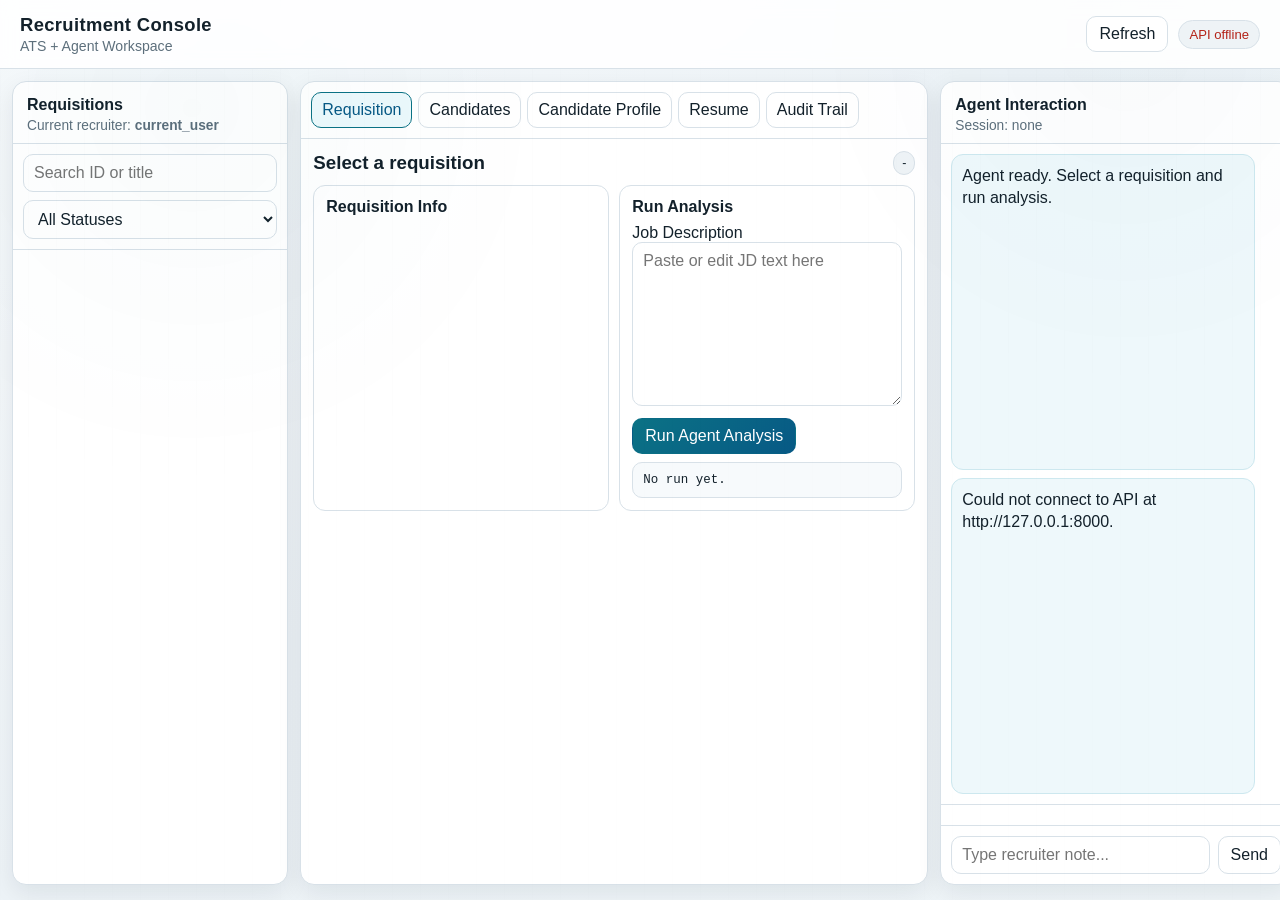
<file: frontend/index.html>
<!doctype html>
<html lang="en">
<head>
  <meta charset="UTF-8">
  <meta name="viewport" content="width=device-width, initial-scale=1.0">
  <title>Recruitment Console</title>
  <link rel="stylesheet" href="styles.css">
</head>
<body>
  <div class="bg-pattern" aria-hidden="true"></div>
  <header class="topbar">
    <div class="brand">
      <h1>Recruitment Console</h1>
      <p>ATS + Agent Workspace</p>
    </div>
    <div class="topbar-actions">
      <button id="refreshBtn" class="btn btn-ghost">Refresh</button>
      <span id="connectionStatus" class="status-pill">Checking API...</span>
    </div>
  </header>

  <main class="app-grid">
    <aside class="panel panel-left">
      <div class="panel-head">
        <h2>Requisitions</h2>
        <p>Current recruiter: <strong id="recruiterLabel">current_user</strong></p>
      </div>

      <div class="filters">
        <input id="reqSearch" type="text" placeholder="Search ID or title">
        <select id="statusFilter">
          <option value="all">All Statuses</option>
          <option value="open">Open</option>
          <option value="in progress">In Progress</option>
          <option value="completed">Completed</option>
          <option value="clarification needed">Clarification Needed</option>
        </select>
      </div>

      <div id="requisitionList" class="requisition-list" aria-live="polite"></div>
    </aside>

    <section class="panel panel-center">
      <div class="tabs" role="tablist" aria-label="Workspace Tabs">
        <button class="tab is-active" data-tab="requisition">Requisition</button>
        <button class="tab" data-tab="candidates">Candidates</button>
        <button class="tab" data-tab="profile">Candidate Profile</button>
        <button class="tab" data-tab="resume">Resume</button>
        <button class="tab" data-tab="audit">Audit Trail</button>
      </div>

      <div class="tab-panels">
        <section class="tab-panel is-active" data-panel="requisition">
          <div class="content-head">
            <h3 id="reqTitle">Select a requisition</h3>
            <span id="reqStatusBadge" class="badge">-</span>
          </div>
          <div class="card-grid two">
            <article class="card">
              <h4>Requisition Info</h4>
              <dl id="reqInfo" class="kv-list"></dl>
            </article>
            <article class="card">
              <h4>Run Analysis</h4>
              <label for="jdInput">Job Description</label>
              <textarea id="jdInput" rows="8" placeholder="Paste or edit JD text here"></textarea>
              <div class="row">
                <button id="ingestBtn" class="btn btn-primary">Run Agent Analysis</button>
              </div>
              <pre id="ingestSummary" class="mono-box">No run yet.</pre>
            </article>
          </div>
        </section>

        <section class="tab-panel" data-panel="candidates">
          <div class="content-head">
            <h3>Candidate Matches</h3>
            <div class="row">
              <button id="loadCandidatesBtn" class="btn btn-ghost">Load ATS Applications</button>
              <button id="runSearchBtn" class="btn btn-primary">Run Ranked Search</button>
            </div>
          </div>
          <div class="candidate-buckets" role="tablist" aria-label="Candidate Buckets">
            <button id="bucketPoolBtn" class="bucket-tab is-active" data-candidate-tab="pool">Pipeline</button>
            <button id="bucketShortlistBtn" class="bucket-tab" data-candidate-tab="shortlist">Shortlisted</button>
            <button id="bucketRejectBtn" class="bucket-tab" data-candidate-tab="rejected">Rejected</button>
          </div>
          <div class="table-wrap">
            <table>
              <thead>
                <tr>
                  <th>Rank</th>
                  <th>Candidate</th>
                  <th>Current Title</th>
                  <th>Score</th>
                  <th>Skill Coverage</th>
                  <th>Evidence</th>
                  <th>Gaps</th>
                  <th>Decision</th>
                  <th>Actions</th>
                </tr>
              </thead>
              <tbody id="candidateRows">
                <tr><td colspan="9" class="muted">No candidates loaded.</td></tr>
              </tbody>
            </table>
          </div>
        </section>

        <section class="tab-panel" data-panel="profile">
          <div class="content-head">
            <h3>Candidate Profile</h3>
            <span id="profileHint" class="muted">Select a candidate from Candidates tab.</span>
          </div>
          <div id="candidateProfile" class="card-stack"></div>
        </section>

        <section class="tab-panel" data-panel="resume">
          <div class="content-head">
            <h3>Resume</h3>
            <span id="resumeHint" class="muted">Select a candidate to view mock resume.</span>
          </div>
          <article class="card">
            <h4>Mock Resume Document</h4>
            <pre id="resumeDoc" class="resume-doc">No resume selected.</pre>
          </article>
          <article class="card">
            <h4>Resume Metadata</h4>
            <pre id="resumeMeta" class="mono-box">No resume selected.</pre>
          </article>
        </section>

        <section class="tab-panel" data-panel="audit">
          <div class="content-head">
            <h3>Audit Timeline</h3>
          </div>
          <div id="auditTrail" class="timeline">
            <div class="timeline-item muted">No events yet.</div>
          </div>
        </section>
      </div>
    </section>

    <aside class="panel panel-right">
      <div class="panel-head">
        <h2>Agent Interaction</h2>
        <p id="agentSessionHint">Session: none</p>
      </div>

      <div id="chatStream" class="chat-stream">
        <div class="chat-msg agent">Agent ready. Select a requisition and run analysis.</div>
      </div>

      <div id="clarificationBox" class="clarification-box"></div>

      <div class="composer">
        <input id="chatInput" type="text" placeholder="Type recruiter note...">
        <button id="sendChatBtn" class="btn btn-ghost">Send</button>
      </div>
    </aside>
  </main>

  <script src="app.js"></script>
</body>
</html>
</file>
<file: frontend/styles.css>
:root {
  --bg-main: #f3f6f8;
  --bg-panel: #ffffff;
  --bg-elevated: #eef3f6;
  --text-primary: #13212b;
  --text-muted: #5d6f7c;
  --accent: #0b7285;
  --accent-strong: #075985;
  --success: #2b9348;
  --warning: #d98e04;
  --danger: #b42318;
  --border: #d8e1e8;
  --shadow-soft: 0 8px 24px rgba(8, 25, 40, 0.08);
}

* { box-sizing: border-box; }

body {
  margin: 0;
  font-family: "Source Sans 3", "Trebuchet MS", "Segoe UI", Arial, sans-serif;
  color: var(--text-primary);
  background: linear-gradient(140deg, #f7fafc 0%, #edf3f7 45%, #eff5f8 100%);
  min-height: 100vh;
}

.bg-pattern {
  position: fixed;
  inset: 0;
  pointer-events: none;
  opacity: 0.35;
  background-image:
    radial-gradient(circle at 15% 12%, rgba(11, 114, 133, 0.08), transparent 28%),
    radial-gradient(circle at 88% 5%, rgba(7, 89, 133, 0.07), transparent 24%),
    repeating-linear-gradient(
      90deg,
      rgba(19, 33, 43, 0.02) 0,
      rgba(19, 33, 43, 0.02) 1px,
      transparent 1px,
      transparent 28px
    );
}

.topbar {
  position: sticky;
  top: 0;
  z-index: 20;
  display: flex;
  justify-content: space-between;
  align-items: center;
  padding: 14px 20px;
  background: rgba(255, 255, 255, 0.88);
  backdrop-filter: blur(8px);
  border-bottom: 1px solid var(--border);
}

.brand h1 {
  font-family: "Space Grotesk", "Bahnschrift", "Segoe UI", Arial, sans-serif;
  margin: 0;
  font-size: 1.15rem;
  letter-spacing: 0.02em;
}

.brand p {
  margin: 2px 0 0;
  color: var(--text-muted);
  font-size: 0.88rem;
}

.topbar-actions {
  display: flex;
  gap: 10px;
  align-items: center;
}

.status-pill {
  padding: 6px 10px;
  border-radius: 999px;
  background: var(--bg-elevated);
  border: 1px solid var(--border);
  font-size: 0.82rem;
}

.app-grid {
  display: grid;
  grid-template-columns: 22% 50% 28%;
  gap: 12px;
  padding: 12px;
  min-height: calc(100vh - 72px);
}

.panel {
  background: var(--bg-panel);
  border: 1px solid var(--border);
  border-radius: 14px;
  box-shadow: var(--shadow-soft);
  display: flex;
  flex-direction: column;
  min-height: 0;
}

.panel-head {
  padding: 14px 14px 10px;
  border-bottom: 1px solid var(--border);
}

.panel-head h2 {
  margin: 0;
  font-size: 1rem;
}

.panel-head p {
  margin: 4px 0 0;
  color: var(--text-muted);
  font-size: 0.86rem;
}

.filters {
  padding: 10px;
  display: grid;
  gap: 8px;
  border-bottom: 1px solid var(--border);
}

input, select, textarea, button {
  font: inherit;
}

input, select, textarea {
  width: 100%;
  border: 1px solid var(--border);
  border-radius: 10px;
  padding: 9px 10px;
  background: #fff;
  color: var(--text-primary);
}

textarea {
  resize: vertical;
}

.btn {
  border-radius: 10px;
  border: 1px solid transparent;
  padding: 8px 12px;
  cursor: pointer;
  transition: transform 120ms ease, background 120ms ease;
}

.btn:hover { transform: translateY(-1px); }

.btn-primary {
  background: linear-gradient(135deg, var(--accent) 0%, var(--accent-strong) 100%);
  color: #fff;
}

.btn-ghost {
  background: #fff;
  color: var(--text-primary);
  border-color: var(--border);
}

.requisition-list {
  overflow: auto;
  padding: 8px;
  display: grid;
  gap: 8px;
}

.req-card {
  border: 1px solid var(--border);
  border-left: 5px solid transparent;
  border-radius: 12px;
  padding: 10px;
  background: #fff;
  cursor: pointer;
}

.req-card.active {
  border-left-color: var(--accent);
  background: #f4fbfd;
}

.req-card h4 {
  margin: 0;
  font-size: 0.96rem;
}

.req-meta {
  margin-top: 4px;
  color: var(--text-muted);
  font-size: 0.82rem;
}

.badge {
  display: inline-block;
  font-size: 0.78rem;
  border-radius: 999px;
  padding: 4px 8px;
  border: 1px solid var(--border);
  background: var(--bg-elevated);
}

.badge.open { color: var(--accent-strong); border-color: #9ad3dc; background: #e8f7fa; }
.badge.in-progress { color: #1d4ed8; border-color: #c7d2fe; background: #eef2ff; }
.badge.completed { color: var(--success); border-color: #b7e4c7; background: #effaf2; }
.badge.clarification-needed { color: var(--warning); border-color: #f6d79b; background: #fff7e6; }

.tabs {
  display: flex;
  flex-wrap: wrap;
  gap: 6px;
  padding: 10px;
  border-bottom: 1px solid var(--border);
}

.tab {
  background: #fff;
  border: 1px solid var(--border);
  color: var(--text-primary);
  padding: 8px 10px;
  border-radius: 10px;
}

.tab.is-active {
  border-color: var(--accent);
  color: var(--accent-strong);
  background: #ecf9fc;
}

.tab-panels {
  padding: 12px;
  overflow: auto;
}

.tab-panel { display: none; }
.tab-panel.is-active { display: block; animation: fadein 160ms ease; }

@keyframes fadein {
  from { opacity: 0; transform: translateY(4px); }
  to { opacity: 1; transform: translateY(0); }
}

.content-head {
  display: flex;
  justify-content: space-between;
  align-items: center;
  margin-bottom: 10px;
}

.content-head h3 { margin: 0; }

.card-grid {
  display: grid;
  gap: 10px;
}

.card-grid.two { grid-template-columns: 1fr 1fr; }

.card {
  background: #fff;
  border: 1px solid var(--border);
  border-radius: 12px;
  padding: 12px;
}

.card h4 { margin: 0 0 8px; }

.kv-list {
  margin: 0;
  display: grid;
  grid-template-columns: auto 1fr;
  gap: 6px 10px;
}

.kv-list dt { color: var(--text-muted); }
.kv-list dd { margin: 0; }

.row { display: flex; gap: 8px; margin-top: 8px; }

.mono-box {
  margin: 8px 0 0;
  font-family: "JetBrains Mono", "Consolas", monospace;
  font-size: 0.78rem;
  padding: 10px;
  background: #f7fafc;
  border: 1px solid var(--border);
  border-radius: 10px;
  white-space: pre-wrap;
}

.resume-doc {
  width: 100%;
  min-height: 560px;
  margin: 0;
  border: 1px solid var(--border);
  border-radius: 10px;
  background: #f7fafc;
  padding: 12px;
  white-space: pre-wrap;
  overflow: auto;
  font-family: "JetBrains Mono", "Consolas", monospace;
  font-size: 0.8rem;
}

.table-wrap { overflow: auto; border: 1px solid var(--border); border-radius: 12px; }

.candidate-buckets {
  display: flex;
  gap: 8px;
  margin-bottom: 10px;
}

.bucket-tab {
  background: #fff;
  border: 1px solid var(--border);
  color: var(--text-primary);
  border-radius: 999px;
  padding: 7px 12px;
  cursor: pointer;
}

.bucket-tab.is-active {
  border-color: var(--accent);
  color: var(--accent-strong);
  background: #ecf9fc;
}

table { width: 100%; border-collapse: collapse; }
th, td { text-align: left; padding: 10px; border-bottom: 1px solid var(--border); }
th { font-size: 0.82rem; color: var(--text-muted); }

.chat-stream {
  padding: 10px;
  display: grid;
  gap: 8px;
  overflow: auto;
  flex: 1;
}

.chat-msg {
  padding: 10px;
  border-radius: 12px;
  max-width: 92%;
  line-height: 1.35;
}

.chat-msg.agent {
  background: #eef8fb;
  border: 1px solid #cde8ef;
}

.chat-msg.user {
  margin-left: auto;
  background: #f0f7ff;
  border: 1px solid #d5e6ff;
}

.clarification-box {
  border-top: 1px solid var(--border);
  padding: 10px;
  display: grid;
  gap: 8px;
}

.question-card {
  border: 1px solid var(--border);
  border-radius: 10px;
  padding: 8px;
  background: #fffaf0;
}

.composer {
  padding: 10px;
  border-top: 1px solid var(--border);
  display: grid;
  grid-template-columns: 1fr auto;
  gap: 8px;
}

.timeline {
  display: grid;
  gap: 8px;
}

.timeline-item {
  border-left: 3px solid var(--accent);
  background: #f7fafc;
  border-radius: 8px;
  padding: 8px 10px;
}

.muted { color: var(--text-muted); }

@media (max-width: 1199px) {
  .app-grid {
    grid-template-columns: 32% 68%;
    grid-template-areas:
      "left center"
      "right right";
  }
  .panel-left { grid-area: left; }
  .panel-center { grid-area: center; }
  .panel-right { grid-area: right; min-height: 340px; }
  .card-grid.two { grid-template-columns: 1fr; }
}

@media (max-width: 767px) {
  .topbar { padding: 10px 12px; }
  .app-grid {
    grid-template-columns: 1fr;
    padding: 10px;
  }
  .panel { min-height: 280px; }
  .tabs { position: sticky; top: 0; background: #fff; z-index: 5; }
}
</file>
